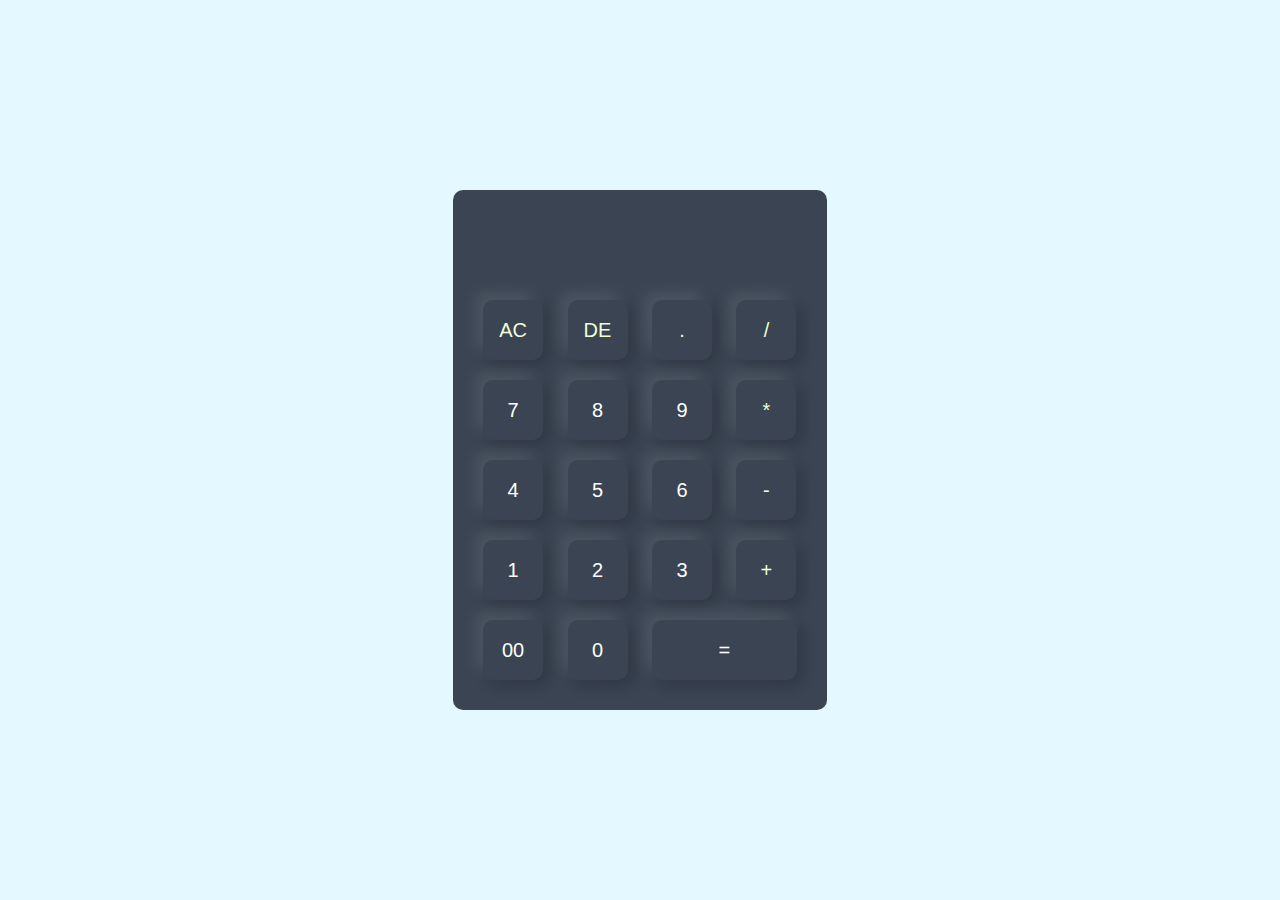
<file: calculator/index.html>
<!DOCTYPE html>
<html lang="en">
<head>
    <meta charset="UTF-8">
    <meta name="viewport" content="width=device-width, initial-scale=1.0">
    <title>Calculator</title>
    <link rel="stylesheet" href="style.css">
</head>
<body>
    <div class="container">
        <div class="calculator">
            <form>
                <div class="display">
                    <input type="text" name="display">
                </div><!-- calculation result  -->
                <div>
                    <input type="button" value="AC" onclick="display.value ='' " class="operator">
                    <input type="button" value="DE" onclick="display.value = display.value.toString().slice(0,-1)" class="operator">
                    <input type="button" value="." onclick="display.value +='.' " class="operator">
                    <input type="button" value="/" onclick="display.value +='/' " class="operator">
                </div>
                <div>
                    <input type="button" value="7" onclick="display.value += '7' ">
                    <input type="button" value="8" onclick="display.value += '8' ">
                    <input type="button" value="9" onclick="display.value += '9' ">
                    <input type="button" value="*" onclick="display.value += '*' " class="operator">
                </div>
                <div>
                    <input type="button" value="4" onclick="display.value += '4' ">
                    <input type="button" value="5" onclick="display.value += '5' ">
                    <input type="button" value="6" onclick="display.value += '6' ">
                    <input type="button" value="-" onclick="display.value += '-' " class="operator">
                </div>
                <div>
                    <input type="button" value="1" onclick="display.value += '1' ">
                    <input type="button" value="2" onclick="display.value += '2' ">
                    <input type="button" value="3" onclick="display.value += '3' ">
                    <input type="button" value="+" onclick="display.value += '+' " class="operator">
                </div>
                <div>
                    <input type="button" value="00" onclick="display.value += '00' ">
                    <input type="button" value="0" onclick="display.value += '0' ">
                    <input type="button" value="="  onclick="display.value = eval(display.value) " class="equal" class="operator">
                </div>
            </form>
        </div>
    </div>
</body>
</html>
</file>
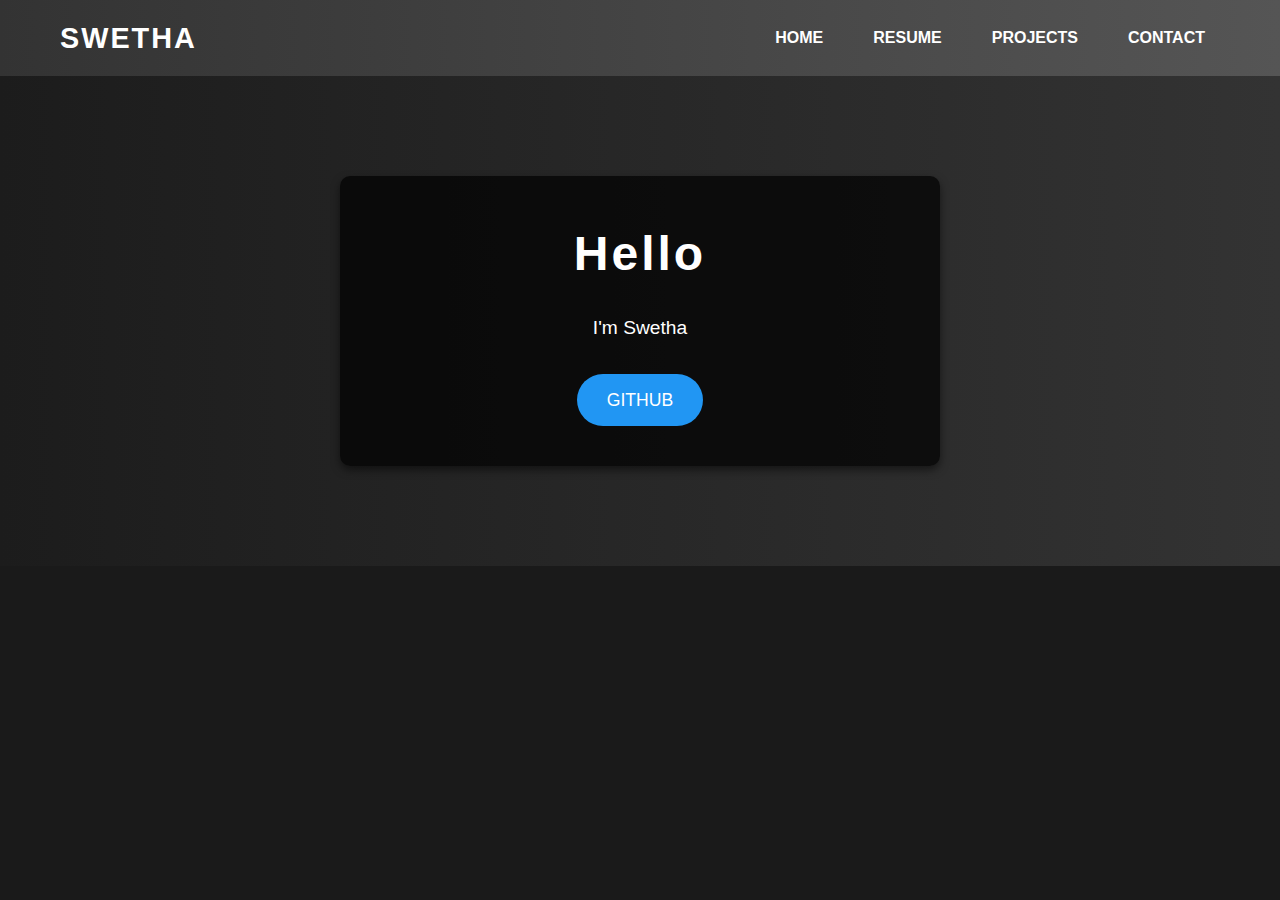
<file: portfolio/index.html>
<!DOCTYPE html>
<html lang="en">
<head>
    <meta charset="UTF-8">
    <meta name="viewport" content="width=device-width, initial-scale=1.0">
    <title>SWETHA PORTFOLIO</title>
   
    <link rel="stylesheet" href="style.css">
</head>
<body>
    <header>
        <div class="container">
            <div class="logo">
                <h1>SWETHA</h1>
            </div>
            <nav>
                <ul>
                    <li><a href="#home">HOME</a></li>
                    <li><a href="swetharesume.pdf" target="_blank">RESUME</a></li>
                    <li><a href="projects.html">PROJECTS</a></li>
                    <li><a href="contact.html">CONTACT</a></li>
                </ul>
            </nav>
        </div>
    </header>
    <section id="home" class="home-section">
        <div class="home-content">
            <h2>Hello</h2>
            <p> I'm Swetha </p>

            <a href="https://github.com/swethamangali72" target="_blank" class="btn">GITHUB</a>
        </div>
    </section>
</body>
</html>
</file>
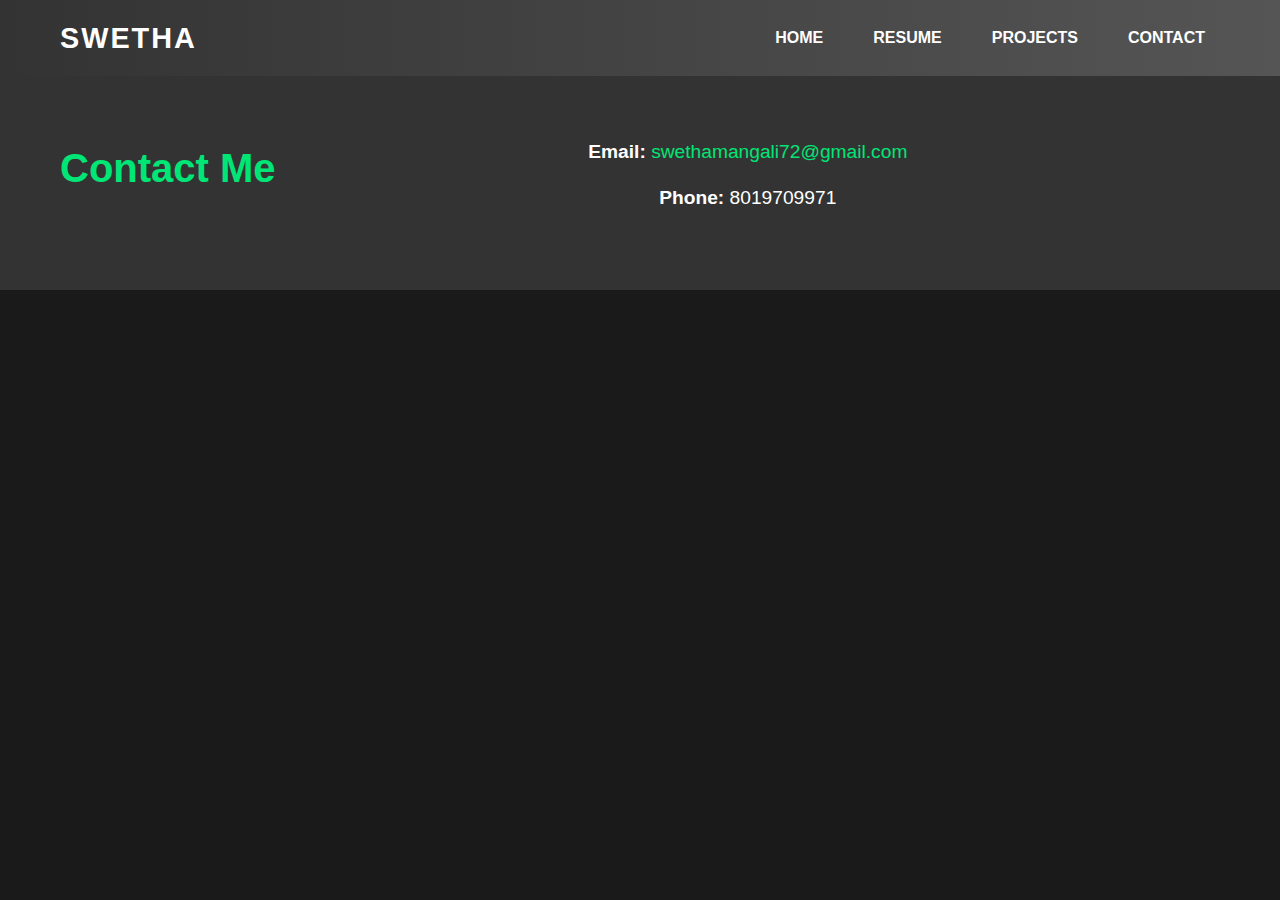
<file: portfolio/contact.html>
<!DOCTYPE html>
<html lang="en">
<head>
    <meta charset="UTF-8">
    <meta name="viewport" content="width=device-width, initial-scale=1.0">
    <title>Contact - SWETHA PORTFOLIO</title>
    <link rel="stylesheet" href="style.css">
</head>
<body>
    <header>
        <div class="container">
            <div class="logo">
                <h1>SWETHA</h1>
            </div>
            <nav>
                <ul>
                    <li><a href="index.html">HOME</a></li>
                    <li><a href="swetharesume.pdf" target="_blank">RESUME</a></li>
                    <li><a href="projects.html">PROJECTS</a></li>
                    <li><a href="contact.html">CONTACT</a></li>
                </ul>
            </nav>
        </div>
    </header>
    
    <section id="contact" class="contact-section">
        <div class="container">
            <h2>Contact Me</h2>
            <div class="contact-info">
                <p><strong>Email:</strong> <a href="mailto:swetha@example.com">swethamangali72@gmail.com</a></p>
                <p><strong>Phone:</strong> 8019709971</p>
            </div>
        </div>
    </section>
</body>
</html>
<!-- * {
    margin: 0;
    padding: 0;
    box-sizing: border-box;
}

body {
    font-family: Arial, sans-serif;
    background-color: #333;
    color: #fff;
}

header {
    background-color: #333;
    color: #fff;
    padding: 10px 0;
}

.container {
    display: flex;
    justify-content: space-between;
    align-items: center;
    max-width: 1200px;
    margin: 0 auto;
    padding: 0 20px;
}
.logo h1 {
    margin: 0;
}
nav ul {
    list-style: none;
    display: flex;
}

nav ul li {
    margin-left: 20px;
}
nav ul li a {
    color: #fff;
    text-decoration: none;
    font-weight: bold;
    padding: 5px 10px;
    transition: background-color 0.3s, color 0.3s;
}

nav ul li a:hover {
    background-color: #fff;
    color: #333;
}
main{
    padding: 20px;
    text-align: left;
}
.home-section {
    padding-left: 25px;
    padding: 50px 20px;
    background-color: #333;
}

.home-content {
    padding-left:10px;
    padding-top:120px;
    max-width: 600px;
    margin: 0 auto;
    margin-left: 20px;
}

.home-content h2 {
    font-size: 2.5em;
    color: rgb(46, 89, 126);
    margin-bottom: 20px;
}

.home-content p {
    font-size: 50px;
    margin-bottom: 30px;
    
}

.btn {
    display: inline-block;
    padding: 10px 20px;
    font-size: 1em;
    color: #fff;
    background-color: #054878;
    text-decoration: none;
    border-radius: 5px;
    transition: background-color 0.3s, color 0.3s;
}

.btn:hover {
    background-color: #72736a;
}
 -->
</file>
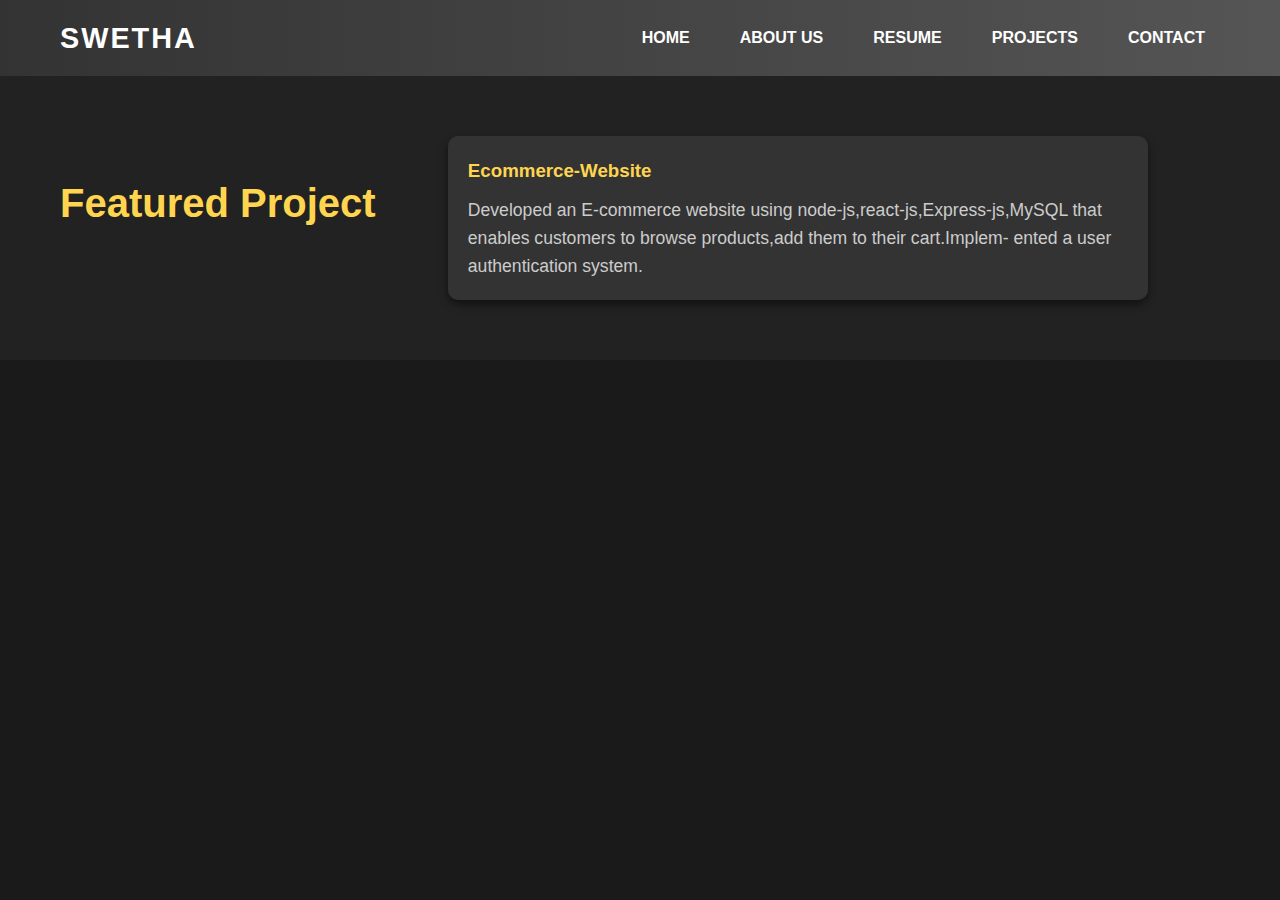
<file: portfolio/projects.html>
<!DOCTYPE html>
<html lang="en">
<head>
    <meta charset="UTF-8">
    <meta name="viewport" content="width=device-width, initial-scale=1.0">
    <title>Swetha's Project</title>
    <link rel="stylesheet" href="style.css">
</head>
<body>
    <header>
        <div class="container">
            <div class="logo">
                <h1>SWETHA</h1>
            </div>
            <nav>
                <ul>
                    <li><a href="index.html#home">HOME</a></li>
                    <li><a href="index.html#aboutus">ABOUT US</a></li>
                    <li><a href="swetharesume.pdf" target="_blank">RESUME</a></li>
                    <li><a href="projects.html">PROJECTS</a></li>
                    <li><a href="index.html#contact">CONTACT</a></li>
                </ul>
            </nav>
        </div>
    </header>

    <section id="projects" class="projects-section">
        <div class="container">
            <h2>Featured Project</h2>
            <div class="project-item">
                <h3><a href="https://github.com/swethamangali72/Ecommerce-Website" target="_blank">Ecommerce-Website</a></h3>
                <p>Developed an E-commerce website using node-js,react-js,Express-js,MySQL 
                    that enables customers to browse products,add them to their cart.Implem- 
                    ented a user authentication system.</p>
            </div>
        </div>
    </section>
</body>
</html>
</file>
<file: calculator/style.css>
*{
    margin:0;
    padding:0;
    font-family:'poppins',sans-serif;
    box-sizing: border-box;
}
.container{
    width: 100%;
    height:100vh;
    background: #e3f9ff;
    display:flex;
    justify-content: center;
    align-items: center;
}
.calculator{
    background: #3a4452;
    padding:20px;
    border-radius: 10px;
    
}
.calculator form input{
    border:0;
    outline: 0;
    width: 60px;
    height: 60px;
    border-radius: 10px;
    box-shadow: -8px -8px 15px rgba(255,255,255,0.1) ,5px 5px 15px rgba(0,0,0,0.2);
    background: transparent;
    font-size: 20px;
    color: #fff;
    cursor:pointer;
    margin:10px;
}
form.display{
    display:flex;
    justify-content: flex-end;
    margin:20px 0;
}
form .display input{
    text-align: right;
    flex:1;
    font-size: 45px;
    box-shadow: none;
}
form input.equal{
    width: 145px;
}
form input.operator{
    color: #eeffd8 ;
}
</file>
<file: portfolio/style.css>
* {
    margin: 0;
    padding: 0;
    box-sizing: border-box;
}

body {
    font-family: 'Roboto', sans-serif;
    background-color: #1a1a1a;
    color: #fff;
    line-height: 1.6;
}

header {
    background: linear-gradient(to right, #333, #555);
    padding: 15px 0;
    box-shadow: 0 4px 6px rgba(0, 0, 0, 0.3);
}

.container {
    display: flex;
    justify-content: space-between;
    align-items: center;
    max-width: 1200px;
    margin: 0 auto;
    padding: 0 20px;
}

.logo h1 {
    margin: 0;
    font-family: 'Poppins', sans-serif;
    font-size: 1.8em;
    letter-spacing: 2px;
}

nav ul {
    list-style: none;
    display: flex;
}

nav ul li {
    margin-left: 20px;
}

nav ul li a {
    color: #fff;
    text-decoration: none;
    font-weight: bold;
    padding: 5px 15px;
    border-radius: 25px;
    transition: background-color 0.4s, color 0.4s, transform 0.4s;
}

nav ul li a:hover {
    background-color: #72736a;
    color: #fff;
    transform: scale(1.1);
}

.main-section {
    padding: 80px 20px;
    background: linear-gradient(to right, #0f2027, #203a43, #2c5364);
    text-align: center;
}

.home-section {
    padding: 100px 20px;
    background: linear-gradient(to right, #1c1c1c, #333);
    color: #fff;
    text-align: center;
}

.home-content {
    max-width: 600px;
    margin: 0 auto;
    padding: 40px;
    background-color: rgba(0, 0, 0, 0.7);
    border-radius: 10px;
    box-shadow: 0 4px 8px rgba(0, 0, 0, 0.5);
}

.home-content h2 {
    font-size: 3em;
    margin-bottom: 20px;
    font-family: 'Montserrat', sans-serif;
    letter-spacing: 3px;
}

.home-content p {
    font-size: 1.2em;
    margin-bottom: 30px;
    font-family: 'Open Sans', sans-serif;
}

.btn {
    display: inline-block;
    padding: 12px 30px;
    font-size: 1.1em;
    color: #fff;
    background-color: #2196f3;
    text-decoration: none;
    border-radius: 50px;
    transition: background-color 0.3s, transform 0.3s;
}

.btn:hover {
    background-color: #1e88e5;
    transform: scale(1.05);
}

.contact-section {
    padding: 60px 20px;
    background: #333;
}

.contact-section h2 {
    font-size: 2.5em;
    margin-bottom: 30px;
    text-align: center;
    font-family: 'Poppins', sans-serif;
    color: #00e676;
}

.contact-info {
    max-width: 600px;
    margin: 0 auto;
    text-align: center;
}

.contact-info p {
    font-size: 1.2em;
    margin-bottom: 15px;
}

.contact-info a {
    color: #00e676;
    text-decoration: none;
    transition: color 0.3s;
}

.contact-info a:hover {
    color: #76ff03;
}

.projects-section {
    padding: 60px 20px;
    background: #222;
}

.projects-section h2 {
    font-size: 2.5em;
    margin-bottom: 30px;
    text-align: center;
    font-family: 'Poppins', sans-serif;
    color: #ffd54f;
}

.project-item {
    max-width: 700px;
    margin: 0 auto;
    background-color: #333;
    padding: 20px;
    border-radius: 10px;
    box-shadow: 0 4px 8px rgba(0, 0, 0, 0.5);
}

.project-item h3 a {
    color: #ffd54f;
    text-decoration: none;
    transition: color 0.3s;
}

.project-item h3 a:hover {
    color: #ffa726;
}

.project-item p {
    font-size: 1.1em;
    color: #ccc;
    margin-top: 10px;
    line-height: 1.6;
}
</file>
